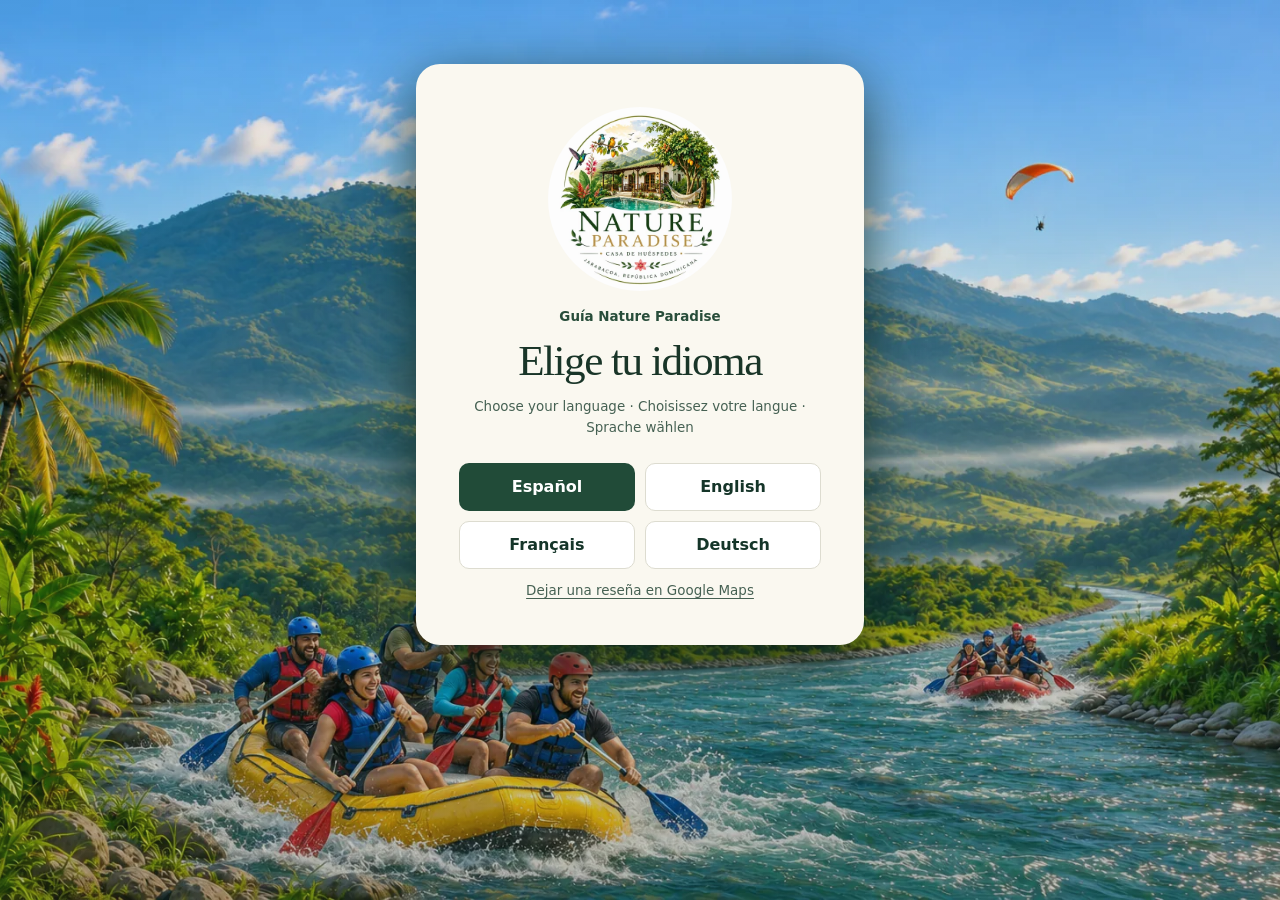
<file: guia.html>
<!doctype html>
<html lang="es">
<head>
  <meta charset="utf-8">
  <meta name="viewport" content="width=device-width,initial-scale=1">
  <meta name="theme-color" content="#18382c">
  <title>Guía Nature Paradise | Jarabacoa</title>
  <link rel="icon" href="./nature-paradise-logo.webp" type="image/webp">
  <link rel="stylesheet" href="./guide/style.css?v=ras-del-agua">
</head>
<body>
  <main id="entry" class="entry">
    <div class="entry-panel">
      <img class="entry-logo" src="./nature-paradise-logo.webp" alt="Nature Paradise Jarabacoa" width="180" height="180">
      <p class="entry-name">Guía Nature Paradise</p>
      <h1>Elige tu idioma</h1>
      <p><span lang="en">Choose your language</span> · <span lang="fr">Choisissez votre langue</span> · <span lang="de">Sprache wählen</span></p>
      <nav class="languages" aria-label="Idioma / Language">
        <a href="?lang=es" lang="es">Español</a>
        <a href="?lang=en" lang="en">English</a>
        <a href="?lang=fr" lang="fr">Français</a>
        <a href="?lang=de" lang="de">Deutsch</a>
      </nav>
    </div>
  </main>
  <div id="guide" hidden>
    <header class="top"><div class="frame top-row">
      <a id="home-link" class="brand"><img src="./nature-paradise-logo.webp" width="56" height="56" alt=""><span>Nature Paradise<small>Jarabacoa</small></span></a>
      <div class="navigation">
        <details id="navigation"><summary id="section-label"></summary><nav id="section-links" class="dropdown"></nav></details>
        <a id="language-link" href="./guia.html"></a>
      </div>
    </div></header>
    <main id="content"></main>
    <footer class="frame footer"><span>Nature Paradise Jarabacoa</span></footer>
  </div>
  <script type="module" src="./guide/app.js?v=portada-clara"></script>
</body>
</html>
</file>
<file: guide/style.css>
:root{font-family:system-ui,-apple-system,sans-serif;color:#193528;background:#f7f5ee;line-height:1.55;--green:#214b38;--dark:#153529;--line:#dddcd0;--gold:#eacd8d}
*{box-sizing:border-box}
body{margin:0}
[hidden]{display:none!important}
a{color:inherit;text-underline-offset:.2em}
a:focus-visible,summary:focus-visible{outline:3px solid #b97827;outline-offset:4px}
h1,h2,h3,p{margin:0}
h1,h2,h3{line-height:1.12;overflow-wrap:anywhere}
h1,h2{font-family:Georgia,serif;font-weight:500}
h1{font-size:clamp(2.5rem,7vw,5rem);letter-spacing:-.035em}
h2{font-size:clamp(1.7rem,4vw,2.6rem)}
h3{font-size:1.18rem}
.frame{width:min(100% - 2rem,1060px);margin-inline:auto}
.entry{position:relative;isolation:isolate;overflow:hidden;min-height:100svh;display:grid;place-items:center;padding:1rem;background:#18382c}
.entry::before{content:'';position:absolute;inset:0;z-index:-1;background:linear-gradient(180deg,#102e2412,#102e2440),url('./jarabacoa-river-wide.webp?v=rafting') center/cover}
@media(orientation:portrait){.entry::before{background-image:linear-gradient(180deg,#102e2412,#102e2440),url('./jarabacoa-welcome.webp?v=rafting');background-position:center bottom}}
.entry-panel{width:min(100%,28rem);border-radius:24px;background:#faf8f0;text-align:center;padding:clamp(1.3rem,6vw,2.7rem);box-shadow:0 18px 60px #0e261ad0}
.entry-logo{width:clamp(136px,37vw,184px);height:auto;border-radius:50%;object-fit:cover;margin-bottom:.5rem}
.entry-panel .entry-name{font-weight:650;margin:0 0 .6rem;color:#284d3a}
.entry-panel h1{font-size:clamp(2rem,7vw,2.7rem)}
.entry-panel p{color:#466153;margin-top:.75rem;font-size:.84rem}
.languages{display:grid;grid-template-columns:1fr 1fr;gap:.65rem;margin-top:1.5rem}
.languages a,.button{display:inline-flex;align-items:center;justify-content:center;min-height:48px;padding:.65rem .9rem;border-radius:10px;font-weight:650;text-decoration:none;background:var(--green);color:white}
.languages a:not(:first-child){background:white;color:var(--dark);border:1px solid var(--line)}
.top{position:sticky;top:0;z-index:2;background:#f7f5eef7;border-bottom:1px solid var(--line)}
.top-row,.navigation,.brand,.footer{display:flex;align-items:center}
.top-row,.footer{justify-content:space-between;gap:.6rem}
.top-row{min-height:70px}
.brand{gap:.55rem;font-weight:700;text-decoration:none;line-height:1.1}
.brand img{width:clamp(48px,12vw,56px);height:auto;flex:none;border-radius:50%}
.brand small{display:block;margin-top:.22rem;color:#526759;font-weight:500}
.navigation{gap:.65rem;font-size:.9rem}
.navigation a,.navigation summary{min-height:44px;display:flex;align-items:center}
.navigation summary{cursor:pointer;gap:.35rem;font-weight:650}
.navigation summary::after{content:'⌄'}
.dropdown{position:absolute;right:max(1rem,calc((100% - 1060px)/2));width:min(19rem,calc(100% - 2rem));max-height:70svh;overflow:auto;background:#fff;border:1px solid var(--line);border-radius:12px;box-shadow:0 10px 35px #15352930;padding:.45rem}
.dropdown a{padding:.4rem .75rem;text-decoration:none;border-radius:6px}
.dropdown a:hover,.dropdown a[aria-current]{background:#e8eee5}
.hero{background:linear-gradient(90deg,#132f25eb,#132f2580),url('./jarabacoa-cascade.webp') center 58%/cover;color:#fff;padding:clamp(3rem,10vw,7rem) 0}
.hero h1{max-width:12ch}
.hero p{max-width:38ch;margin:1rem 0 1.4rem;color:#f1eee0;font-size:1.12rem}
.hero .button{background:var(--gold);color:#162e23}
.list{padding-block:clamp(2rem,6vw,4rem);scroll-margin-top:75px}
.list>h2{margin-bottom:1.4rem}
.cards{display:grid;grid-template-columns:repeat(auto-fit,minmax(min(100%,18rem),1fr));gap:1rem}
.card{display:block;background:#fff;border:1px solid var(--line);border-radius:16px;overflow:hidden;text-decoration:none}
.card img{width:100%;display:block;height:145px;object-fit:cover}
.card-body{padding:1.35rem}
.card p,.item p{margin:.55rem 0 0;color:#425b4d}
.card .more{display:block;margin-top:.85rem;font-weight:650;color:#21543c}
.card:hover{border-color:#668774}
.subhead{padding-block:2rem 1.4rem}
.subhead>a{display:inline-flex;align-items:center;min-height:44px;font-weight:650}
.subhead h1{margin:.5rem 0}
.subhead p{max-width:60ch;color:#425b4d}
.item-list{padding-bottom:2rem}
.item-list h2{margin:1rem 0}
.item{padding:1.25rem;background:#fff;border:1px solid var(--line);border-radius:14px}
.item+.item{margin-top:.75rem}
.item .time{font-size:.88rem;font-weight:650;color:#28553e;margin-top:.7rem}
.item .button{margin-top:.8rem}
.footer{border-top:1px solid var(--line);padding-block:1.15rem;color:#425b4d;font-size:.9rem;flex-wrap:wrap}
.footer a{min-height:44px;display:inline-flex;align-items:center;font-weight:650}
@media(max-width:380px){.brand img{width:46px}.navigation{gap:.45rem;font-size:.82rem}.brand{font-size:.85rem}}

.host-note{margin:0 0 1rem;color:#425b4d}

/* Leave the sky and the downstream foreground clear around the language card. */
.entry{padding:1rem 1rem clamp(4rem,23svh,14rem)}
@media (orientation:portrait){
  .entry{padding:clamp(3rem,17svh,10rem) 1rem clamp(5rem,22svh,13rem)}
  .entry-panel{padding:clamp(1rem,4.5vw,1.7rem)}
  .entry-logo{width:clamp(112px,33vw,164px)}
  .languages{margin-top:1.1rem}
}
@media (orientation:landscape) and (max-height:640px){
  .entry-logo{width:112px}
  .entry-panel{padding:1.1rem}
}

@media(max-width:600px){
  .hero{background-image:linear-gradient(90deg,#132f25ef,#132f25b3 50%,#132f2538),url('./jarabacoa-cascade.webp');background-position:67% center}
}

.card img.market-display{height:clamp(225px,35vw,275px);object-fit:contain;background:#ebece4}

.arrival-gate{display:block;width:100%;height:auto;max-width:760px;margin-top:1rem;border-radius:12px}

.room-options {
  margin-top: 1.5rem;
  padding: 1rem 1.25rem;
  background: #f0f5ee;
  border: 1px solid #c5d4c3;
  border-left: 4px solid #35604a;
  border-radius: 12px;
}
.room-options h4 { margin: 0; font-size: 1.15rem; }
.room-options p:last-child { margin-bottom: 0; }

.room-photo { margin: 1.5rem auto 0; max-width: 40rem; }
.room-photo figcaption { margin-bottom: .5rem; line-height: 1.5; }
.room-photo img { display: block; width: 100%; height: auto; border-radius: .6rem; }

.stay-shortcuts { display: grid; grid-template-columns: repeat(auto-fit,minmax(min(100%,9rem),1fr)); gap: .5rem; margin-top: 1rem; }
.stay-shortcuts a { display: flex; align-items: center; justify-content: center; text-align: center; min-height: 44px; padding: .45rem .65rem; border: 1px solid #b6cabd; border-radius: .7rem; background: #fff; color: #214c39; font-weight: 600; }
.stay-shortcuts a:hover, .stay-shortcuts a:focus-visible { background: #e9f1e9; }
.stay-stop { scroll-margin-top: 7rem; }

.contact-actions { display: flex; align-items: center; flex-wrap: wrap; gap: .5rem; }
.whatsapp-link { display: inline-grid; place-items: center; width: 46px; height: 46px; background: #087843; border-radius: 50%; }
.whatsapp-link:hover, .whatsapp-link:focus-visible { background: #065e35; }

.shop-item{display:flow-root}
.shop-badge{float:right;display:grid;place-items:center;width:clamp(4.4rem,18vw,6rem);height:3.5rem;margin:0 0 .4rem .75rem;background:#f5f4ec;border-radius:.7rem;font-size:1.65rem;white-space:nowrap}
.shop-badge:has(img){background:white}
.shop-badge img{width:100%;height:100%;max-height:3.5rem;object-fit:contain}
.tour-item{display:grid;grid-template-columns:minmax(180px,30%) minmax(0,1fr);padding:0;overflow:hidden}
.tour-photo{display:block;width:100%;height:100%;min-height:175px;max-height:310px;object-fit:cover}
.tour-body{padding:1.15rem}
.tour-inquiry{display:flex;flex-wrap:wrap;gap:.7rem 1rem;align-items:flex-end;margin-top:1rem}
.tour-inquiry label,.tour-inquiry legend{font-size:.86rem;font-weight:650}
.tour-inquiry fieldset{border:0;padding:0;margin:0;min-width:0}
.tour-inquiry legend{padding:0}
.tour-inquiry input,.tour-stepper{display:flex;align-items:center;height:44px;margin-top:.25rem;background:white;border:1px solid var(--line);border-radius:8px;color:inherit;font:inherit}
.tour-inquiry input{padding:0 .5rem;max-width:100%;font-size:1rem}
.tour-stepper button{background:transparent;border:0;color:var(--green);font:inherit;font-size:1.3rem;width:44px;height:44px;cursor:pointer}
.tour-stepper button:disabled{opacity:.35}
.tour-stepper output{min-width:2ch;text-align:center}
.tour-inquiry .tour-price{border:0;margin:0;font:inherit;font-weight:650;gap:.5rem;cursor:pointer}
.tour-price img{width:20px;height:20px}
@media(max-width:680px){.tour-item{grid-template-columns:minmax(0,1fr)}.tour-photo{height:clamp(170px,54vw,265px)}}

.tour-inquiry .vehicle-rates{flex-basis:100%}
.vehicle-rates label{display:flex;align-items:center;gap:.55rem;padding:.6rem 0;border-bottom:1px solid var(--line);cursor:pointer}
.vehicle-rates input[type=radio]{width:18px;height:18px;margin:0;flex:none;accent-color:var(--green)}
.vehicle-rates strong{margin-left:auto;white-space:nowrap}

.card img[src$="todoterrenos-montana.webp"], .tour-photo[src$="todoterrenos-montana.webp"]{height:auto;min-height:0;max-height:none;align-self:start}
@media(max-width:680px){
  .vehicle-rates label{display:grid;grid-template-columns:auto minmax(0,1fr)}
  .vehicle-rates strong{grid-column:2;margin:0}
}

.card img.transport-cover{height:auto;aspect-ratio:374/201}
.transport-taxi{display:block;width:100%;max-width:374px;border-radius:.6rem;margin:.5rem 0}
.transport-actions{display:flex;flex-wrap:wrap;gap:.5rem}
.transport-wa{display:inline-flex;align-items:center;gap:.5rem}
.transport-wa img{width:1.15rem;height:1.15rem}
.rental-estimate{flex-basis:100%;font-weight:650}

.transport-figure{margin:.75rem 0;max-width:38rem}
.transport-figure img{display:block;width:100%;height:auto;border-radius:.65rem}
.transport-figure figcaption{font-size:.85rem;margin-top:.3rem}
.rental-question{flex-basis:100%;margin:0}
.card img.transport-cover{object-position:center 46%}

.place-photo{margin:.75rem 0 0;min-width:0}
.place-photo img{display:block;width:100%;aspect-ratio:4/3;object-fit:cover;border-radius:.65rem}
.place-photo figcaption{font-size:.8rem;margin-top:.3rem}
@media(min-width:700px){
  .place-with-photo{display:grid;grid-template-columns:minmax(0,1fr) minmax(0,40%);column-gap:1.5rem;align-items:start}
  .place-with-photo > :not(.place-photo){grid-column:1;justify-self:start}
  .place-with-photo .place-photo{grid-column:2;grid-row:1 / span 4;margin:0}
}

.place-photo img[src$="cortina-cascada.webp"]{aspect-ratio:auto;height:auto}

.hero{
  background:linear-gradient(90deg,#102c21 20%,#102c2199 45%,transparent 68%),
    url('./ras-del-agua.webp') right center / auto 100% no-repeat #102c21;
  min-height:clamp(30rem,55vw,48rem);
  display:flex;
  align-items:center;
}
.hero h1{max-width:12ch}
.hero p{max-width:27ch;margin-bottom:0}
@media(max-width:680px){
  .hero{
    background:linear-gradient(90deg,#102c2159,transparent 70%),url('./ras-del-agua.webp') center / cover no-repeat #102c21;
    min-height:0;
    aspect-ratio:1 / 1;
    padding:clamp(1.3rem,6vw,2.8rem) 0;
    align-items:flex-start;
  }
  .hero h1{font-size:clamp(1.65rem,7vw,3rem);max-width:11ch}
  .hero p{font-size:clamp(.8rem,3.3vw,1.07rem);max-width:23ch;margin-top:.65rem}
}
</file>
